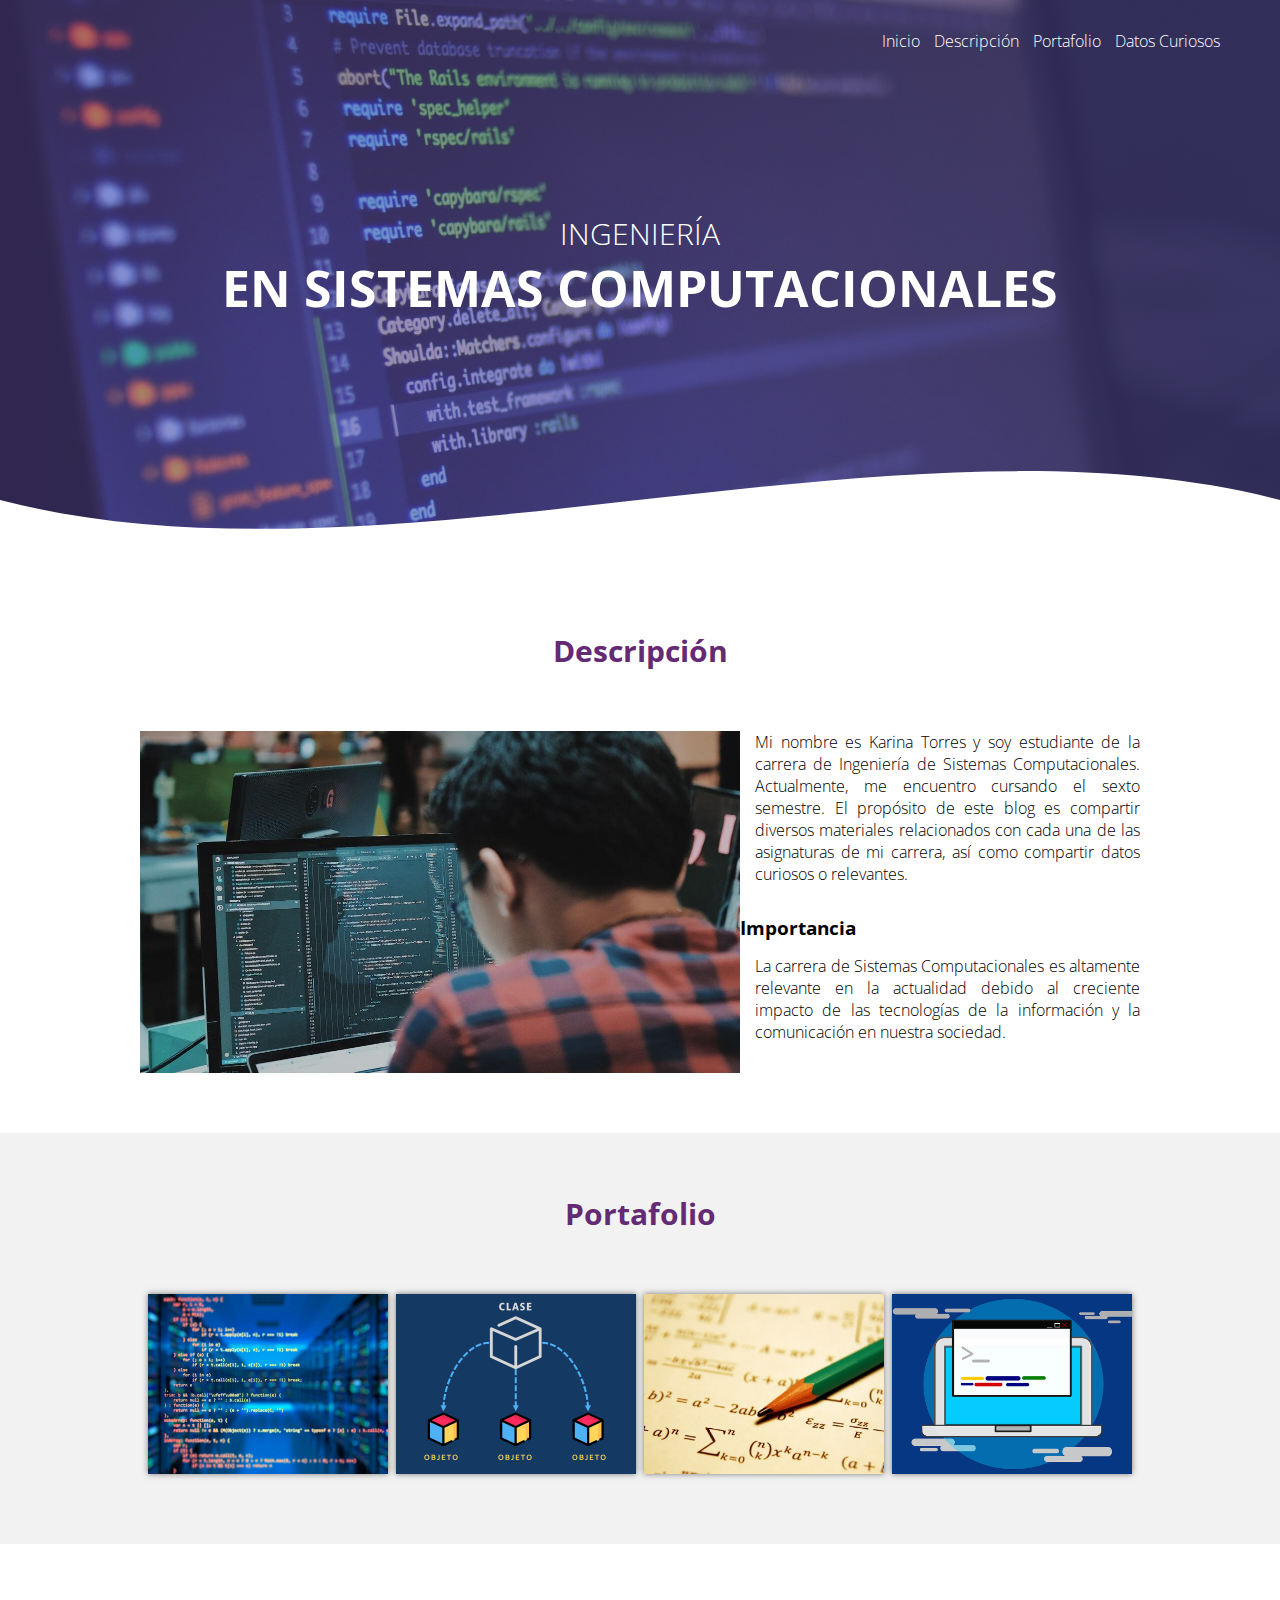
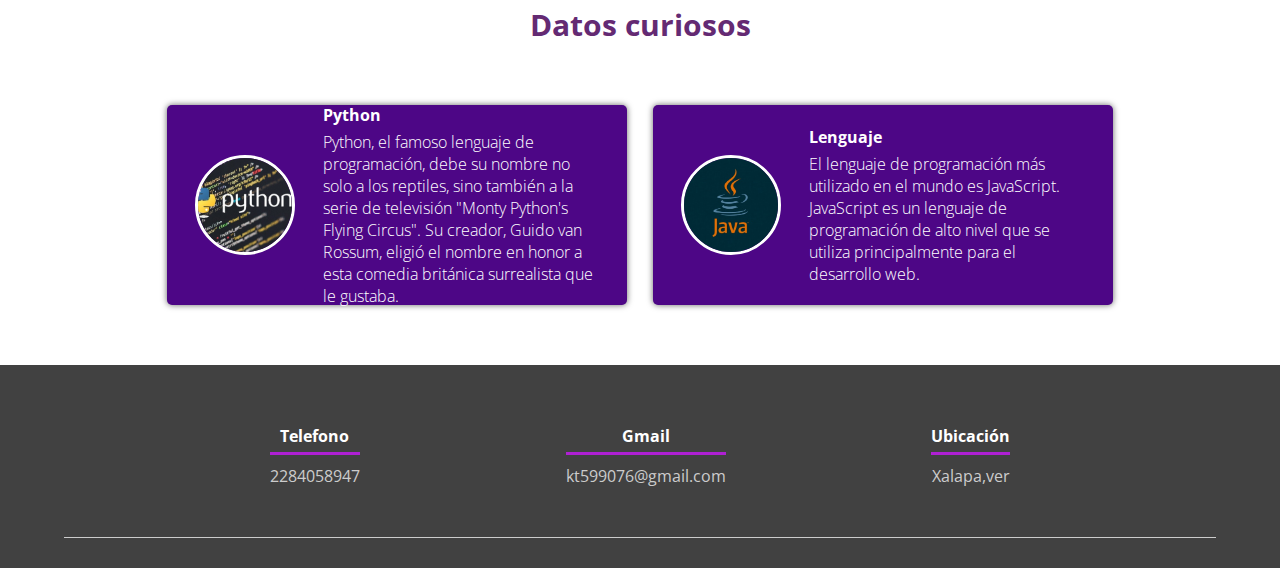
<file: index.html>
<!DOCTYPE html>
<html lang="es">

<head>
    <meta charset="UTF-8">
    <meta name="viewport" content="width=device-width, initial-scale=1.0">
    <meta http-equiv="X-UA-Compatible" content="ie=edge">
    <title>Portafolio</title>
    <link rel="shortcut icon" href="img/alexcgdesign.png" type="image/x-icon">
    <link rel="stylesheet" href="css/estilos.css">
    <link href="https://fonts.googleapis.com/css?family=Open+Sans:300,400,700,800&display=swap" rel="stylesheet"> 
</head>

<body>
    <header>
       <!-- se creara nuestra barrra de menú -->
        <nav>
            <a href="#">Inicio</a>
            <a href="#descripcion">Descripción</a>
            <a href="#portafolio">Portafolio</a>
            <a href="#datos">Datos Curiosos</a>
        </nav>
        <section class="textos-header">
            <h2>INGENIERÍA</h2>
            <h1>EN SISTEMAS COMPUTACIONALES</h1>
        </section>
        <!-- Se establece la forma de nuestra imagen del titulo  -->
        <div class="wave" style="height: 150px; overflow: hidden;"><svg viewBox="0 0 500 150" preserveAspectRatio="none"
                style="height: 100%; width: 100%;">
                <path d="M0.00,49.98 C150.00,150.00 349.20,-50.00 500.00,49.98 L500.00,150.00 L0.00,150.00 Z"
                    style="stroke: none; fill: #fff;"></path>
            </svg></div>
    </header>
    <main>
        <!-- La primera sección es la que tendra la descripción del blog asi como una pequeña imagen referente al tema  -->
        <section class="contenedor sobre-nosotros" id="descripcion">
            <h2 class="titulo">Descripción</h2>
            <div class="contenedor-sobre-nosotros">
                <img src="img/img11.jpeg" alt="" class="imagen-about-us">
                <div class="contenido-textos">
                    
                    <p>Mi nombre es Karina Torres y soy estudiante de la carrera de Ingeniería de Sistemas Computacionales. 
                        Actualmente, me encuentro cursando el sexto semestre. El propósito de este blog es compartir diversos 
                        materiales relacionados con cada una de las asignaturas de mi carrera, así como compartir datos curiosos o relevantes.</p>
                    <h3>Importancia</h3>
                    <p>
                        La carrera de Sistemas Computacionales es altamente relevante en la actualidad debido al creciente 
                        impacto de las tecnologías de la información y la comunicación en nuestra sociedad.</p>
                </div>
            </div>
        </section>
         <!-- La sección es sobre el portafolio   -->
        <section class="portafolio" id="portafolio">
            <div class="contenedor">
                <h2 class="titulo">Portafolio</h2>
                <div class="galeria-port"> <!-- utilizaremos la clase galeria-port para poder darle formato-->
                    <div class="imagen-port">
                        <img src="img/img1.jpg" alt="">
                        <div class="hover-galeria">
                            <img src="img/icono1.png" alt="">
                            <p id="redireccionar" >FUNDAMENTOS DE PROGRAMACIÓN</p><!-- Se utiliza el ide para poder redireccionar a la siguiente pagina html   -->
                        </div>
                    </div>
                    <div class="imagen-port">
                        <img src="img/img2.png" alt="">
                        <div class="hover-galeria">
                            <img src="img/icono1.png" alt="">
                            <p id="redireccionar1" >PROGRAMACIÓN ORIENTADA A OBJETOS</p>
                        </div>
                    </div>
                    <div class="imagen-port">
                        <img src="img/img3.jpg" alt="">
                        <div class="hover-galeria">
                            <img src="img/icono1.png" alt="">
                            <p id="redireccionar2" >	METODOS NUMERICOS</p>
                        </div>
                    </div>
                    <div class="imagen-port">
                        <img src="img/img4.png" alt="">
                        <div class="hover-galeria">
                            <img src="img/icono1.png" alt="">
                            <p id="redireccionar3" >TALLER DE SISTEMAS OPERATIVOS</p>
                        </div>
                    </div>
                </div>
            </div>
        </section>
        <!-- La sección los datos curiosos se mostraran en unos pequeños cuadros con una imagen referente al tema  -->
        <section class="clientes contenedor" id="datos"> <!-- utilizaremos un identificador para el menú de nuestro index -->
            <h2 class="titulo">Datos curiosos</h2>
            <div class="cards">
                <div class="card">
                    <img src="img/img12.jpg" alt="">
                    <div class="contenido-texto-card">
                        <h4>Python</h4>
                        <p>Python, el famoso lenguaje de programación, debe su nombre no solo a los reptiles, 
                            sino también a la serie de televisión "Monty Python's Flying Circus". Su creador, Guido van Rossum, 
                            eligió el nombre en honor a esta comedia británica surrealista que le gustaba.</p>

                    </div>
                </div>
                <div class="card">
                    <img src="img/img13.jpg" alt="">
                    <div class="contenido-texto-card">
                        <h4>Lenguaje</h4>
                        <p>El lenguaje de programación más utilizado en el mundo es JavaScript. JavaScript es un lenguaje de programación de alto nivel que se utiliza principalmente para el desarrollo web.</p>
                    </div>
                </div>
            </div>
        </section>
     
    </main>
    <footer>
        <!-- La sección del contacto tendra información sobre el autor de la página    -->
        <div class="contenedor-footer">
            <div class="content-foo">
                <h4>Telefono</h4>
                <p>2284058947</p>
            </div>
            <div class="content-foo">
                <h4>Gmail</h4>
                <p>kt599076@gmail.com</p>
            </div>
            <div class="content-foo">
                <h4>Ubicación</h4>
                <p>Xalapa,ver</p>
            </div>
        </div>
    </footer>
    <!-- En esta parte se crearan los script para poder redireccionar a otras páginas html de nuestto portafolio-->
    <script>
        document.getElementById('redireccionar').addEventListener('click', function() {
          window.location.href = 'programacion.html';
        });
      </script>
      <script>
        document.getElementById('redireccionar1').addEventListener('click', function() {
          window.location.href = 'poo.html';
        });
      </script>
      <script>
        document.getElementById('redireccionar2').addEventListener('click', function() {
          window.location.href = 'metodos.html';
        });
      </script>
      <script>
        document.getElementById('redireccionar3').addEventListener('click', function() {
          window.location.href = 'sistemas.html';
        });
      </script>
</body>

</html>
</file>
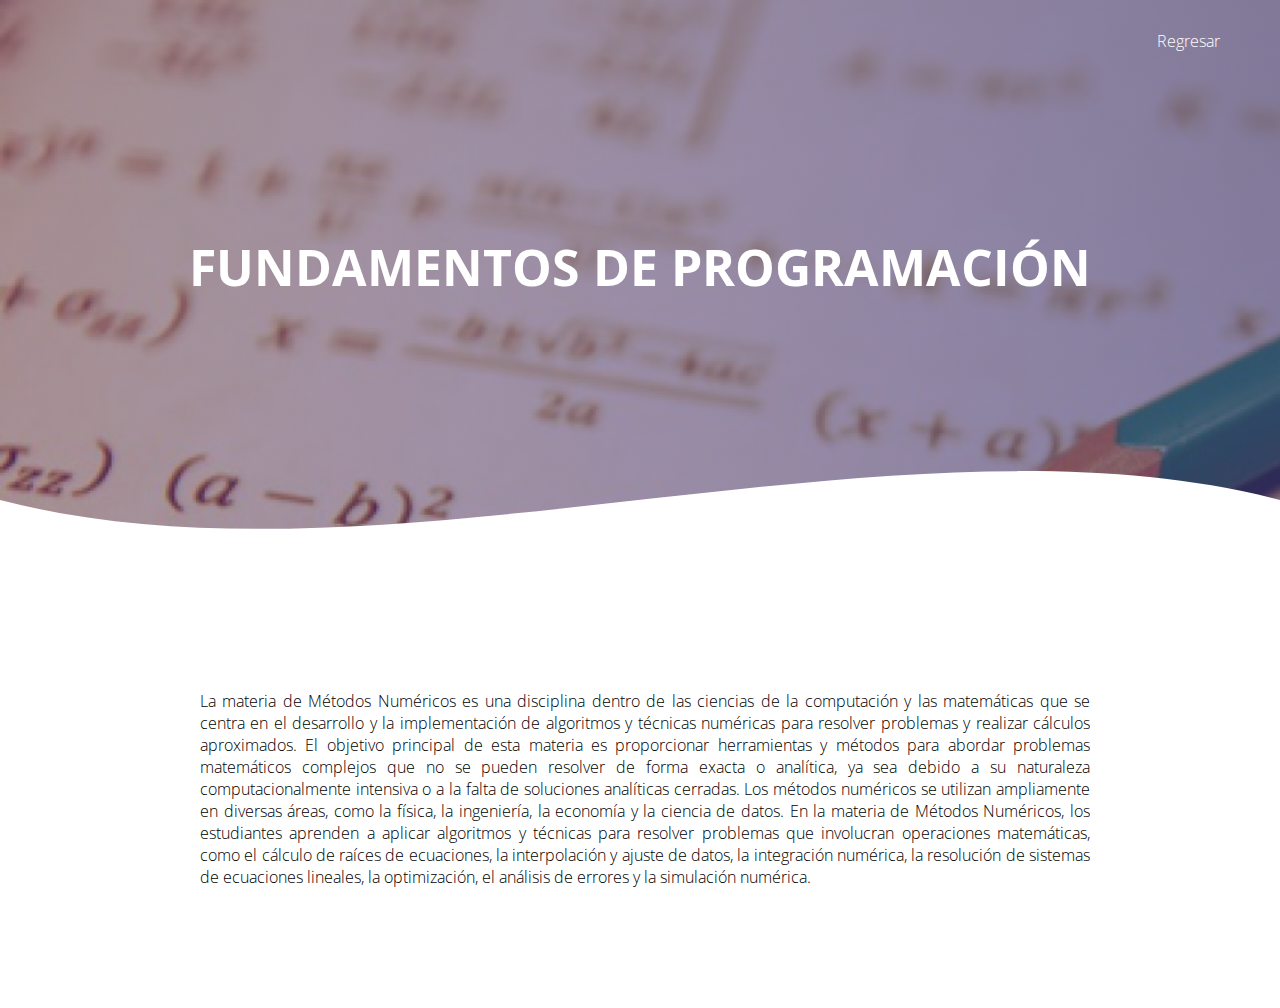
<file: metodos.html>
<!DOCTYPE html>
<html lang="es">

<head>
    <meta charset="UTF-8">
    <meta name="viewport" content="width=device-width, initial-scale=1.0">
    <meta http-equiv="X-UA-Compatible" content="ie=edge">
    <title>Portafolio</title>
    <link rel="shortcut icon" href="img/alexcgdesign.png" type="image/x-icon">
    <link rel="stylesheet" href="css/estilo3.css">
    <link href="https://fonts.googleapis.com/css?family=Open+Sans:300,400,700,800&display=swap" rel="stylesheet"> 
</head>
<body>

    <header>
         <!-- Se tendra un link para poder regresar a nuestro index -->
        <nav>
            <a href="index.html">Regresar</a>
        </nav>
        <section class="textos-header">
            <div class="wave" style="height: 150px; overflow: hidden;"><svg viewBox="0 0 500 150" preserveAspectRatio="none"
                style="height: 100%; width: 100%;">
                <path d="M0.00,49.98 C150.00,150.00 349.20,-50.00 500.00,49.98 L500.00,150.00 L0.00,150.00 Z"
                    style="stroke: none; fill: #fff;"></path>
            </svg></div>    
            <h1>FUNDAMENTOS DE PROGRAMACIÓN</h1>
        </section>
    
    </header>
    <main>
        <section class="contenedor sobre-nosotros">
             <!-- Se tendra el contenido de de la página -->
            <div class="contenedor-sobre-nosotros">
                <div class="contenedor">
                    <p>La materia de Métodos Numéricos es una disciplina dentro de las ciencias de la computación y las matemáticas que se centra en el desarrollo y la implementación de algoritmos y técnicas numéricas para resolver problemas y realizar cálculos aproximados.

                        El objetivo principal de esta materia es proporcionar herramientas y métodos para abordar problemas matemáticos complejos que no se pueden resolver de forma exacta o analítica, ya sea debido a su naturaleza computacionalmente intensiva o a la falta de soluciones analíticas cerradas. Los métodos numéricos se utilizan ampliamente en diversas áreas, como la física, la ingeniería, la economía y la ciencia de datos.
                        
                        En la materia de Métodos Numéricos, los estudiantes aprenden a aplicar algoritmos y técnicas para resolver problemas que involucran operaciones matemáticas, como el cálculo de raíces de ecuaciones, la interpolación y ajuste de datos, la integración numérica, la resolución de sistemas de ecuaciones lineales, la optimización, el análisis de errores y la simulación numérica.</p>
                    
                </div>
            </div>
    </section>
</html>
</file>
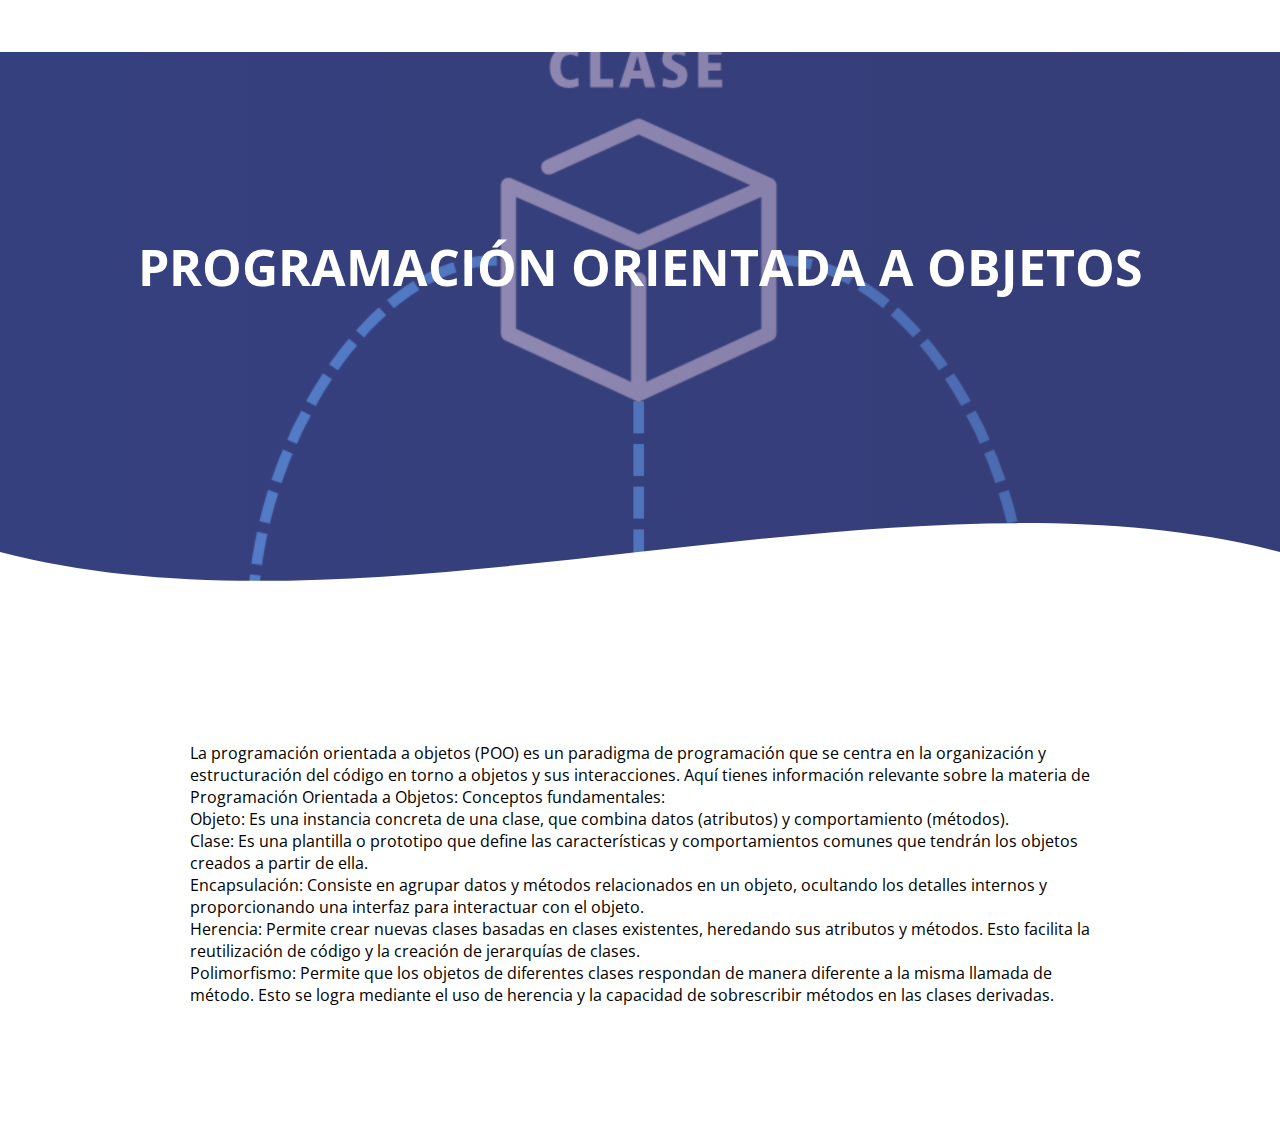
<file: poo.html>
<!DOCTYPE html>
<html lang="es">

<head>
    <meta charset="UTF-8">
    <meta name="viewport" content="width=device-width, initial-scale=1.0">
    <meta http-equiv="X-UA-Compatible" content="ie=edge">
    <title>Portafolio</title>
    <link rel="shortcut icon" href="img/alexcgdesign.png" type="image/x-icon">
    <link rel="stylesheet" href="css/estilo2.css">
    <link href="https://fonts.googleapis.com/css?family=Open+Sans:300,400,700,800&display=swap" rel="stylesheet"> 
</head>
<body>
    <nav>
        <a href="index.html">Regresar</a>
    </nav>
    <header>
        <section class="textos-header">
            <div class="wave" style="height: 150px; overflow: hidden;"><svg viewBox="0 0 500 150" preserveAspectRatio="none"
                style="height: 100%; width: 100%;">
                <path d="M0.00,49.98 C150.00,150.00 349.20,-50.00 500.00,49.98 L500.00,150.00 L0.00,150.00 Z"
                    style="stroke: none; fill: #fff;"></path>
            </svg></div>    
            <h1>PROGRAMACIÓN ORIENTADA A OBJETOS</h1>
        </section>
    
    </header>
    <main>
        <section class="contenedor sobre-nosotros">
            
            <div class="contenedor-sobre-nosotros">
                <div class="contenedor">
                    <p>La programación orientada a objetos (POO) es un paradigma de programación que se centra en la organización y estructuración del código en torno a objetos y sus interacciones. Aquí tienes información relevante sobre la materia de Programación Orientada a Objetos:
                        Conceptos fundamentales:</p>
                    <ul>
                        <li>Objeto: Es una instancia concreta de una clase, que combina datos (atributos) y comportamiento (métodos).</li>
                        <li>Clase: Es una plantilla o prototipo que define las características y comportamientos comunes que tendrán los objetos creados a partir de ella.</li>
                        <li>Encapsulación: Consiste en agrupar datos y métodos relacionados en un objeto, ocultando los detalles internos y proporcionando una interfaz para interactuar con el objeto.</li>
                        <li>Herencia: Permite crear nuevas clases basadas en clases existentes, heredando sus atributos y métodos. Esto facilita la reutilización de código y la creación de jerarquías de clases.</li>
                        <li>Polimorfismo: Permite que los objetos de diferentes clases respondan de manera diferente a la misma llamada de método. Esto se logra mediante el uso de herencia y la capacidad de sobrescribir métodos en las clases derivadas.</li>
                    <ul>
                    
                </div>
            </div>
    </section>
</html>
</file>
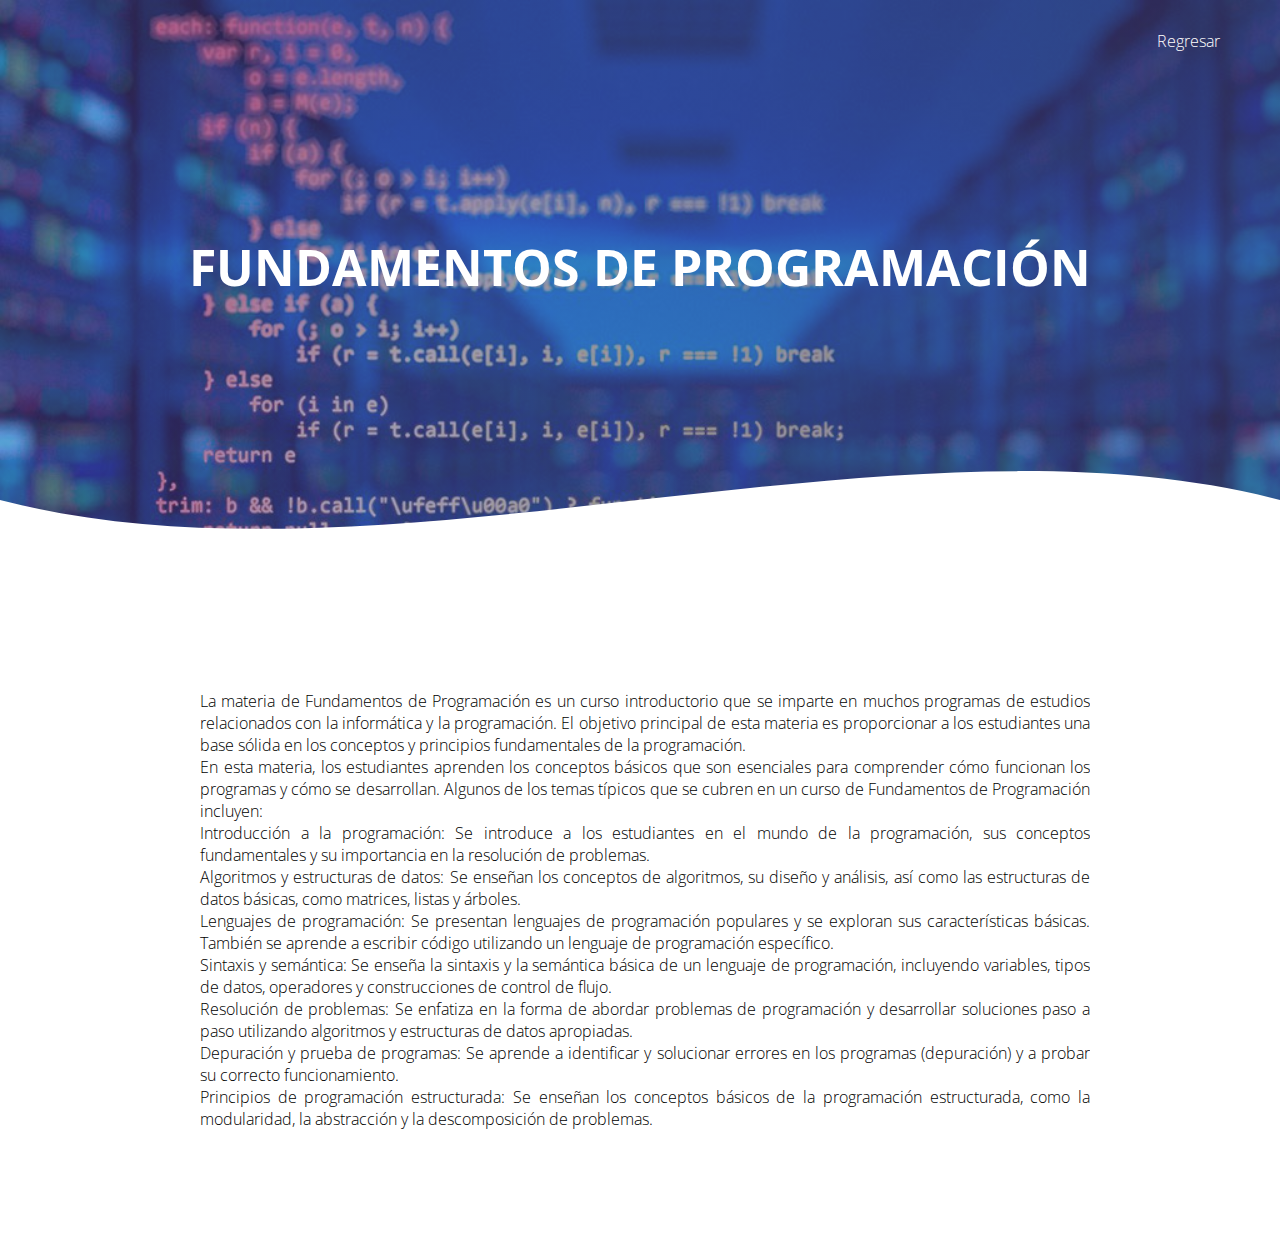
<file: programacion.html>
<!DOCTYPE html>
<html lang="es">

<head>
    <meta charset="UTF-8">
    <meta name="viewport" content="width=device-width, initial-scale=1.0">
    <meta http-equiv="X-UA-Compatible" content="ie=edge">
    <title>Portafolio</title>
    <link rel="shortcut icon" href="img/alexcgdesign.png" type="image/x-icon">
    <link rel="stylesheet" href="css/estilo1.css">
    <link href="https://fonts.googleapis.com/css?family=Open+Sans:300,400,700,800&display=swap" rel="stylesheet"> 
</head>
<body>
   
    <header>
        <nav>
            <a href="index.html">Regresar</a>
        </nav>
        <section class="textos-header">
            <div class="wave" style="height: 150px; overflow: hidden;"><svg viewBox="0 0 500 150" preserveAspectRatio="none"
                style="height: 100%; width: 100%;">
                <path d="M0.00,49.98 C150.00,150.00 349.20,-50.00 500.00,49.98 L500.00,150.00 L0.00,150.00 Z"
                    style="stroke: none; fill: #fff;"></path>
            </svg></div>    
            <h1>FUNDAMENTOS DE PROGRAMACIÓN</h1>
        </section>
    
    </header>
    <main>
        <section class="contenedor sobre-nosotros">
            
            <div class="contenedor-sobre-nosotros">
                <div class="contenedor">
                    <p>La materia de Fundamentos de Programación es un curso introductorio que se imparte en muchos programas de estudios 
                    relacionados con la informática y la programación. El objetivo principal de esta materia es proporcionar a los estudiantes 
                    una base sólida en los conceptos y principios fundamentales de la programación.</p>
                    <p>En esta materia, los estudiantes aprenden los conceptos básicos que son esenciales para comprender cómo funcionan los 
                    programas y cómo se desarrollan. Algunos de los temas típicos que se cubren en un curso de Fundamentos de Programación
                     incluyen:</p>
                    <p>Introducción a la programación: Se introduce a los estudiantes en el mundo de la programación, sus conceptos fundamentales
                         y su importancia en la resolución de problemas.</p>

                    <p>Algoritmos y estructuras de datos: Se enseñan los conceptos de algoritmos, su diseño y análisis, así como las estructuras de datos básicas, como matrices, listas y árboles.</p>
                        
                    <p>Lenguajes de programación: Se presentan lenguajes de programación populares y se exploran sus características básicas. También se aprende a escribir código utilizando un lenguaje de programación específico.</p>
                        
                    <p>Sintaxis y semántica: Se enseña la sintaxis y la semántica básica de un lenguaje de programación, incluyendo variables, tipos de datos, operadores y construcciones de control de flujo.</p>
                        
                    <p>Resolución de problemas: Se enfatiza en la forma de abordar problemas de programación y desarrollar soluciones paso a paso utilizando algoritmos y estructuras de datos apropiadas.</p>
                        
                    <p>Depuración y prueba de programas: Se aprende a identificar y solucionar errores en los programas (depuración) y a probar su correcto funcionamiento.</p>
                        
                    <p>Principios de programación estructurada: Se enseñan los conceptos básicos de la programación estructurada, como la modularidad, la abstracción y la descomposición de problemas.</p>
                    
                </div>
            </div>
    </section>
</html>
</file>
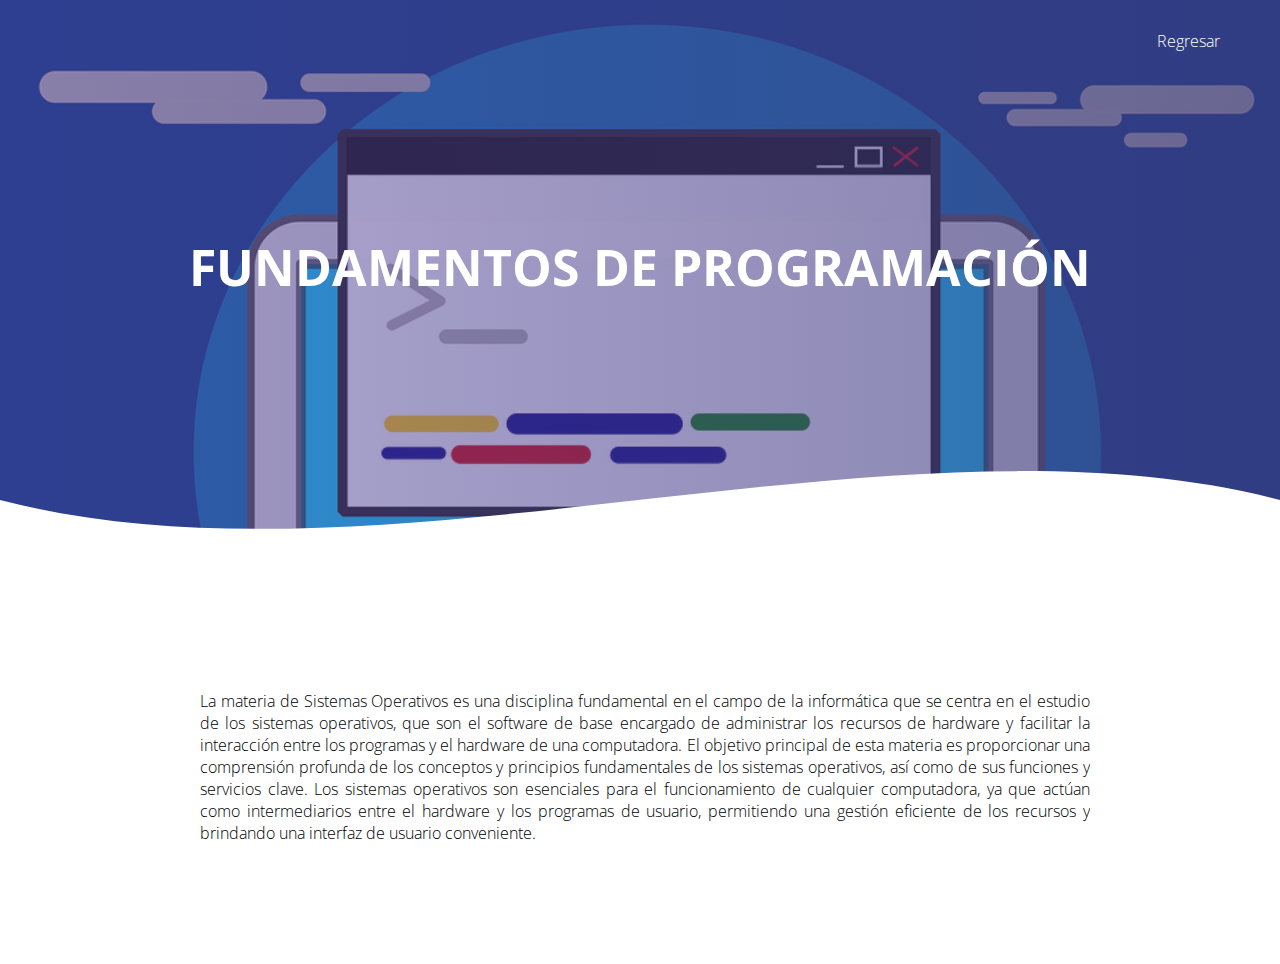
<file: sistemas.html>
<!DOCTYPE html>
<html lang="es">

<head>
    <meta charset="UTF-8">
    <meta name="viewport" content="width=device-width, initial-scale=1.0">
    <meta http-equiv="X-UA-Compatible" content="ie=edge">
    <title>Portafolio</title>
    <link rel="shortcut icon" href="img/alexcgdesign.png" type="image/x-icon">
    <link rel="stylesheet" href="css/estilo4.css">
    <link href="https://fonts.googleapis.com/css?family=Open+Sans:300,400,700,800&display=swap" rel="stylesheet"> 
</head>
<body>
    <header>
        <nav>
            <a href="index.html">Regresar</a>
        </nav>
        <section class="textos-header">
            <div class="wave" style="height: 150px; overflow: hidden;"><svg viewBox="0 0 500 150" preserveAspectRatio="none"
                style="height: 100%; width: 100%;">
                <path d="M0.00,49.98 C150.00,150.00 349.20,-50.00 500.00,49.98 L500.00,150.00 L0.00,150.00 Z"
                    style="stroke: none; fill: #fff;"></path>
            </svg></div>    
            <h1>FUNDAMENTOS DE PROGRAMACIÓN</h1>
        </section>
    
    </header>
    <main>
        <section class="contenedor sobre-nosotros">
            
            <div class="contenedor-sobre-nosotros">
                <div class="contenedor">
                    <p>La materia de Sistemas Operativos es una disciplina fundamental en el campo de la informática que se centra en el estudio de los sistemas operativos, que son el software de base encargado de administrar los recursos de hardware y facilitar la interacción entre los programas y el hardware de una computadora.

                        El objetivo principal de esta materia es proporcionar una comprensión profunda de los conceptos y principios fundamentales de los sistemas operativos, así como de sus funciones y servicios clave. Los sistemas operativos son esenciales para el funcionamiento de cualquier computadora, ya que actúan como intermediarios entre el hardware y los programas de usuario, permitiendo una gestión eficiente de los recursos y brindando una interfaz de usuario conveniente.</p>
                </div>
            </div>
    </section>
</html>
</file>
<file: css/estilos.css>
* {
    margin: 0;
    padding: 0;
    box-sizing: border-box;
}

body {
    font-family: 'open sans';
}

.contenedor {
    padding: 60px 0;
    width: 90%;
    max-width: 1000px;
    margin: auto;
    overflow: hidden;
}

.titulo {
    color: #642a73;
    font-size: 30px;
    text-align: center;
    margin-bottom: 60px;
}

/* Header */

header {
    width: 100%;
    height: 600px;
    background: #C33764;
    background: -webkit-linear-gradient(to right, hwb(262 34% 36% / 0.459), hsla(317, 42%, 42%, 0.664)), url(../img/img10.jpg);
    background: linear-gradient(to right, hsla(254, 38%, 46%, 0.459), hsla(245, 34%, 38%, 0.664)), url(../img/img10.jpg);
    background-size: cover;
    background-attachment: fixed;
    position: relative;
}

nav{
    text-align: right;
    padding: 30px 50px 0 0;
}

nav > a{
    color:#fff;
    font-weight: 300;
    text-decoration: none;
    margin-right: 10px;
}

nav > a:hover{
    text-decoration: underline;
}

header .textos-header{
    display: flex;
    height: 430px;
    width: 100%;
    align-items: center;
    justify-content: center;
    flex-direction: column;
    text-align: center;
}

.textos-header h1{
    font-size: 50px;
    color:#fff;
}

.textos-header h2{
    font-size: 30px;
    font-weight: 300;
    color:#fff;
}

.wave{
    position: absolute;
    bottom: 0;
    width: 100%;
}

/* About us */

main .sobre-nosotros{
    padding: 30px 0 60px 0;
}
.contenedor-sobre-nosotros{
    display: flex;
    justify-content: space-evenly;
}

.imagen-about-us{
    width: 60%;
}

.sobre-nosotros .contenido-textos{
    width: 48%;
}

.contenido-textos h3{
    margin-bottom: 15px;
}

.contenido-textos h3 span{
    background: #4d0686;
    color: #fff;
    border-radius: 50%;
    display: inline-block;
    text-align: center;
    width: 30px;
    height: 30px;
    padding: 2px;
    box-shadow: 0 0 6px 0 rgba(0, 0, 0, .5);
    margin-right: 5px;
}

.contenido-textos p{
    padding: 0px 0px 30px 15px;
    font-weight: 300;
    text-align: justify;
}

/* Galeria */


.portafolio{
    background: #f2f2f2;
}

.galeria-port{
    display: flex;
    justify-content: space-evenly;
    flex-wrap: wrap;
}

.imagen-port{
    width: 24%;
    margin-bottom: 10px;
    text-align: center;
    overflow: hidden;
    position: relative;
    cursor: pointer;
    box-shadow: 0 0 6px 0 rgba(0, 0, 0, .5);
}

.imagen-port > img{
    width: 100%;
    height: 100%;
    object-fit: cover;
    display: block;
    text-align: center;
}

.hover-galeria{
    position: absolute;
    width: 100%;
    height: 100%;
    top: 0;
    transform: scale(0);
    background: hsla(273,91%,27%, 0.7);
    transition: transform .5s;
    display: flex;
    justify-content: center;
    align-items: center;
    flex-direction: column;
}

.hover-galeria img{
    width: 50px;
}

.hover-galeria p{
    color: #fff;
}

.imagen-port:hover .hover-galeria{
    transform: scale(1);
}

/* Clients */

.cards{
    display: flex;
    justify-content: space-evenly;
}

.cards .card{
    background: #4d0686;
    display: flex;
    width: 46%;
    height: 200px;
    align-items: center;
    justify-content: space-evenly;
    border-radius: 5px;
    box-shadow: 0 0 6px 0 rgba(0, 0, 0, 0.6);
}

.cards .card img{
    width: 100px;
    height: 100px;
    object-fit: cover;
    border: 3px solid #fff;
    border-radius: 50%;
    display: block;
}

.cards .card > .contenido-texto-card{
    width: 60%;
    color: #fff;
}

.cards .card > .contenido-texto-card p{
    font-weight: 300;
    padding-top: 5px;
}

/*  Our team */

.about-services{
    background: #f2f2f2;
    padding-bottom: 30px;
}


.servicio-cont{
    display:flex;
    justify-content: space-between;
    align-items: center;
}

.servicio-ind{
    width: 28%;
    text-align: center;
}

.servicio-ind img{
    width: 90%;
}

.servicio-ind h3{
    margin: 10px 0;
}

.servicio-ind p{
    font-weight: 300;
    text-align: justify;
}

/* footer */

footer{
    background: #414141;
    padding: 60px 0 30px 0;
    margin: auto;
    overflow: hidden;
}

.contenedor-footer{
    display: flex;
    width: 90%;
    justify-content: space-evenly;
    margin: auto;
    padding-bottom: 50px;
    border-bottom: 1px solid #ccc;
}

.content-foo{
    text-align: center;
}

.content-foo h4{
    color: #fff;
    border-bottom: 3px solid #af20d3;
    padding-bottom: 5px;
    margin-bottom: 10px;
}

.content-foo p{
    color: #ccc;
}

.titulo-final{
    text-align: center;
    font-size: 24px;
    margin: 20px 0 0 0;
    color: #9e9797;
}

@media screen and (max-width:900px){
    header{
        background-position: center;
    }

    .contenedor-sobre-nosotros{
        flex-direction: column;
        justify-content: center;
        align-items: center;
    }

    .sobre-nosotros .contenido-textos{
        width: 90%;
    }

    .imagen-about-us{
        width: 90%;
    }

    /* Galeria */

    .imagen-port{
        width: 44%;
    }

    /* Clientes */

    .cards{
        flex-direction: column;
        justify-content: center;
        align-items: center;
    }

    .cards .card{
        width: 90%;
    }

    .cards .card:first-child{
        margin-bottom: 30px;
    }

    /* servicios */

    .servicio-cont{
        justify-content: center;
        flex-direction: column;
    }

    .servicio-ind{
        width: 100%;
        text-align: center;
    }

    .servicio-ind:nth-child(1), .servicio-ind:nth-child(2){
        margin-bottom: 60px;
    }

    .servicio-ind img{
        width: 90%;
    }
}

@media screen and (max-width:500px){
    nav{
        text-align: center;
        padding: 30px 0 0 0;
    }

    nav > a{
        margin-right: 5px;
    }

    .textos-header h1{
        font-size: 35px;
    }

    .textos-header h2{
        font-size: 20px;
    }

    /* ABOUT US */

    .imagen-about-us{
        margin-bottom: 60px;
        width: 99%;
    }

    .sobre-nosotros .contenido-textos{
        width: 95%;
    }

    /* Galeria */

    .imagen-port{
        width: 95%;
    }

    /* Clients */

    .cards .card{
        height: 450px;
        display: flex;
        flex-direction: column;
        align-items: center;
    }

    .cards .card img{
        width: 90px;
        height: 90px;
    }

    /* Footer */

    .contenedor-footer{
        flex-direction: column;
        border: none;
    }

    .content-foo{
        margin-bottom: 20px;
        text-align: center;
    }

    .content-foo h4{
        border: none;
    }

    .content-foo p{
        color: #ccc;
        border-bottom: 1px solid #f2f2f2;
        padding-bottom: 20px;
    }

    .titulo-final{
        font-size: 20px;
    }
}
</file>
<file: css/estilo3.css>
* {
    margin: 0;
    padding: 0;
    box-sizing: border-box;
}

body {
    font-family: 'open sans';
}

.contenedor {
    padding: 60px 0;
    width: 90%;
    max-width: 1000px;
    margin: auto;
    overflow: hidden;
}

.contenedor p{
    padding: 0px 0px 0px 10px;
    font-weight: 100;
    text-align: justify;
}

.titulo {
    color: #642a73;
    font-size: 30px;
    text-align: center;
    margin-bottom: 60px;
}

/* Header */

header {
    width: 100%;
    height: 600px;
    background: #C33764;
    background: -webkit-linear-gradient(to right, hwb(262 34% 36% / 0.459), hsla(317, 42%, 42%, 0.664)), url(../img/img3.jpg);
    background: linear-gradient(to right, hsla(254, 38%, 46%, 0.459), hsla(245, 34%, 38%, 0.664)), url(../img/img3.jpg);
    background-size: cover;
    background-attachment: fixed;
    position: relative;
}

nav{
    text-align: right;
    padding: 30px 50px 0 0;
}

nav > a{
    color:#fff;
    font-weight: 300;
    text-decoration: none;
    margin-right: 10px;
}

nav > a:hover{
    text-decoration: underline;
}

header .textos-header{
    display: flex;
    height: 430px;
    width: 100%;
    align-items: center;
    justify-content: center;
    flex-direction: column;
    text-align: center;
}

.textos-header h1{
    font-size: 50px;
    color:#fff;
}

.textos-header h2{
    font-size: 30px;
    font-weight: 300;
    color:#fff;
}

.wave{
    position: absolute;
    bottom: 0;
    width: 100%;
}

/* About us */

main .sobre-nosotros{
    padding: 30px 0 60px 0;
}
.contenedor-sobre-nosotros{
    display: flex;
    justify-content: space-evenly;
}

.imagen-about-us{
    width: 48%;
}

.sobre-nosotros .contenido-textos{
    width: 48%;
}

.contenido-textos h3{
    margin-bottom: 15px;
}

.contenido-textos h3 span{
    background: #4d0686;
    color: #fff;
    border-radius: 50%;
    display: inline-block;
    text-align: center;
    width: 0px;
    height: 0px;
    padding: 2px;
    box-shadow: 0 0 6px 0 rgba(0, 0, 0, .5);
    margin-right: 5px;
}

.contenido-textos p{
    padding: 0px 0px 0px 10px;
    font-weight: 100;
    text-align: justify;
}

/* Galeria */


.portafolio{
    background: #f2f2f2;
}

.galeria-port{
    display: flex;
    justify-content: space-evenly;
    flex-wrap: wrap;
}

.imagen-port{
    width: 24%;
    margin-bottom: 10px;
    text-align: center;
    overflow: hidden;
    position: relative;
    cursor: pointer;
    box-shadow: 0 0 6px 0 rgba(0, 0, 0, .5);
}

.imagen-port > img{
    width: 100%;
    height: 100%;
    object-fit: cover;
    display: block;
    text-align: center;
}

.hover-galeria{
    position: absolute;
    width: 100%;
    height: 100%;
    top: 0;
    transform: scale(0);
    background: hsla(273,91%,27%, 0.7);
    transition: transform .5s;
    display: flex;
    justify-content: center;
    align-items: center;
    flex-direction: column;
}

.hover-galeria img{
    width: 50px;
}

.hover-galeria p{
    color: #fff;
}

.imagen-port:hover .hover-galeria{
    transform: scale(1);
}

/* Clients */

.cards{
    display: flex;
    justify-content: space-evenly;
}

.cards .card{
    background: #4d0686;
    display: flex;
    width: 46%;
    height: 200px;
    align-items: center;
    justify-content: space-evenly;
    border-radius: 5px;
    box-shadow: 0 0 6px 0 rgba(0, 0, 0, 0.6);
}

.cards .card img{
    width: 100px;
    height: 100px;
    object-fit: cover;
    border: 3px solid #fff;
    border-radius: 50%;
    display: block;
}

.cards .card > .contenido-texto-card{
    width: 60%;
    color: #fff;
}

.cards .card > .contenido-texto-card p{
    font-weight: 300;
    padding-top: 5px;
}

/*  Our team */

.about-services{
    background: #f2f2f2;
    padding-bottom: 30px;
}


.servicio-cont{
    display:flex;
    justify-content: space-between;
    align-items: center;
}

.servicio-ind{
    width: 28%;
    text-align: center;
}

.servicio-ind img{
    width: 90%;
}

.servicio-ind h3{
    margin: 10px 0;
}

.servicio-ind p{
    font-weight: 300;
    text-align: justify;
}

/* footer */

footer{
    background: #414141;
    padding: 60px 0 30px 0;
    margin: auto;
    overflow: hidden;
}

.contenedor-footer{
    display: flex;
    width: 90%;
    justify-content: space-evenly;
    margin: auto;
    padding-bottom: 50px;
    border-bottom: 1px solid #ccc;
}

.content-foo{
    text-align: center;
}

.content-foo h4{
    color: #fff;
    border-bottom: 3px solid #af20d3;
    padding-bottom: 5px;
    margin-bottom: 10px;
}

.content-foo p{
    color: #ccc;
}

.titulo-final{
    text-align: center;
    font-size: 24px;
    margin: 20px 0 0 0;
    color: #9e9797;
}

@media screen and (max-width:900px){
    header{
        background-position: center;
    }

    .contenedor-sobre-nosotros{
        flex-direction: column;
        justify-content: center;
        align-items: center;
    }

    .sobre-nosotros .contenido-textos{
        width: 90%;
    }

    .imagen-about-us{
        width: 90%;
    }

    /* Galeria */

    .imagen-port{
        width: 44%;
    }

    /* Clientes */

    .cards{
        flex-direction: column;
        justify-content: center;
        align-items: center;
    }

    .cards .card{
        width: 90%;
    }

    .cards .card:first-child{
        margin-bottom: 30px;
    }

    /* servicios */

    .servicio-cont{
        justify-content: center;
        flex-direction: column;
    }

    .servicio-ind{
        width: 100%;
        text-align: center;
    }

    .servicio-ind:nth-child(1), .servicio-ind:nth-child(2){
        margin-bottom: 60px;
    }

    .servicio-ind img{
        width: 90%;
    }
}

@media screen and (max-width:500px){
    nav{
        text-align: center;
        padding: 30px 0 0 0;
    }

    nav > a{
        margin-right: 5px;
    }

    .textos-header h1{
        font-size: 35px;
    }

    .textos-header h2{
        font-size: 20px;
    }

    /* ABOUT US */

    .imagen-about-us{
        margin-bottom: 60px;
        width: 99%;
    }

    .sobre-nosotros .contenido-textos{
        width: 95%;
    }

    /* Galeria */

    .imagen-port{
        width: 95%;
    }

    /* Clients */

    .cards .card{
        height: 450px;
        display: flex;
        flex-direction: column;
        align-items: center;
    }

    .cards .card img{
        width: 90px;
        height: 90px;
    }

    /* Footer */

    .contenedor-footer{
        flex-direction: column;
        border: none;
    }

    .content-foo{
        margin-bottom: 20px;
        text-align: center;
    }

    .content-foo h4{
        border: none;
    }

    .content-foo p{
        color: #ccc;
        border-bottom: 1px solid #f2f2f2;
        padding-bottom: 20px;
    }

    .titulo-final{
        font-size: 20px;
    }
}
</file>
<file: css/estilo2.css>
* {
    margin: 0;
    padding: 0;
    box-sizing: border-box;
}

body {
    font-family: 'open sans';
}

.contenedor {
    padding: 60px 0;
    width: 90%;
    max-width: 1000px;
    margin: auto;
    overflow: hidden;
}

.titulo {
    color: #642a73;
    font-size: 30px;
    text-align: center;
    margin-bottom: 60px;
}

/* Header */

header {
    width: 100%;
    height: 600px;
    background: #C33764;
    background: -webkit-linear-gradient(to right, hwb(262 34% 36% / 0.459), hsla(317, 42%, 42%, 0.664)), url(../img/img2.png);
    background: linear-gradient(to right, hsla(254, 38%, 46%, 0.459), hsla(245, 34%, 38%, 0.664)), url(../img/img2.png);
    background-size: cover;
    background-attachment: fixed;
    position: relative;
}

nav{
    text-align: right;
    padding: 30px 50px 0 0;
}

nav > a{
    color:#fff;
    font-weight: 300;
    text-decoration: none;
    margin-right: 10px;
}

nav > a:hover{
    text-decoration: underline;
}

header .textos-header{
    display: flex;
    height: 430px;
    width: 100%;
    align-items: center;
    justify-content: center;
    flex-direction: column;
    text-align: center;
}

.textos-header h1{
    font-size: 50px;
    color:#fff;
}

.textos-header h2{
    font-size: 30px;
    font-weight: 300;
    color:#fff;
}

.wave{
    position: absolute;
    bottom: 0;
    width: 100%;
}

/* About us */

main .sobre-nosotros{
    padding: 30px 0 60px 0;
}
.contenedor-sobre-nosotros{
    display: flex;
    justify-content: space-evenly;
}

.imagen-about-us{
    width: 48%;
}

.sobre-nosotros .contenido-textos{
    width: 48%;
}

.contenido-textos h3{
    margin-bottom: 15px;
}

.contenido-textos h3 span{
    background: #4d0686;
    color: #fff;
    border-radius: 50%;
    display: inline-block;
    text-align: center;
    width: 30px;
    height: 30px;
    padding: 2px;
    box-shadow: 0 0 6px 0 rgba(0, 0, 0, .5);
    margin-right: 5px;
}

.contenido-textos p{
    padding: 0px 0px 30px 15px;
    font-weight: 300;
    text-align: justify;
}

/* Galeria */


.portafolio{
    background: #f2f2f2;
}

.galeria-port{
    display: flex;
    justify-content: space-evenly;
    flex-wrap: wrap;
}

.imagen-port{
    width: 24%;
    margin-bottom: 10px;
    text-align: center;
    overflow: hidden;
    position: relative;
    cursor: pointer;
    box-shadow: 0 0 6px 0 rgba(0, 0, 0, .5);
}

.imagen-port > img{
    width: 100%;
    height: 100%;
    object-fit: cover;
    display: block;
    text-align: center;
}

.hover-galeria{
    position: absolute;
    width: 100%;
    height: 100%;
    top: 0;
    transform: scale(0);
    background: hsla(273,91%,27%, 0.7);
    transition: transform .5s;
    display: flex;
    justify-content: center;
    align-items: center;
    flex-direction: column;
}

.hover-galeria img{
    width: 50px;
}

.hover-galeria p{
    color: #fff;
}

.imagen-port:hover .hover-galeria{
    transform: scale(1);
}

/* Clients */

.cards{
    display: flex;
    justify-content: space-evenly;
}

.cards .card{
    background: #4d0686;
    display: flex;
    width: 46%;
    height: 200px;
    align-items: center;
    justify-content: space-evenly;
    border-radius: 5px;
    box-shadow: 0 0 6px 0 rgba(0, 0, 0, 0.6);
}

.cards .card img{
    width: 100px;
    height: 100px;
    object-fit: cover;
    border: 3px solid #fff;
    border-radius: 50%;
    display: block;
}

.cards .card > .contenido-texto-card{
    width: 60%;
    color: #fff;
}

.cards .card > .contenido-texto-card p{
    font-weight: 300;
    padding-top: 5px;
}

/*  Our team */

.about-services{
    background: #f2f2f2;
    padding-bottom: 30px;
}


.servicio-cont{
    display:flex;
    justify-content: space-between;
    align-items: center;
}

.servicio-ind{
    width: 28%;
    text-align: center;
}

.servicio-ind img{
    width: 90%;
}

.servicio-ind h3{
    margin: 10px 0;
}

.servicio-ind p{
    font-weight: 300;
    text-align: justify;
}

/* footer */

footer{
    background: #414141;
    padding: 60px 0 30px 0;
    margin: auto;
    overflow: hidden;
}

.contenedor-footer{
    display: flex;
    width: 90%;
    justify-content: space-evenly;
    margin: auto;
    padding-bottom: 50px;
    border-bottom: 1px solid #ccc;
}

.content-foo{
    text-align: center;
}

.content-foo h4{
    color: #fff;
    border-bottom: 3px solid #af20d3;
    padding-bottom: 5px;
    margin-bottom: 10px;
}

.content-foo p{
    color: #ccc;
}

.titulo-final{
    text-align: center;
    font-size: 24px;
    margin: 20px 0 0 0;
    color: #9e9797;
}

@media screen and (max-width:900px){
    header{
        background-position: center;
    }

    .contenedor-sobre-nosotros{
        flex-direction: column;
        justify-content: center;
        align-items: center;
    }

    .sobre-nosotros .contenido-textos{
        width: 90%;
    }

    .imagen-about-us{
        width: 90%;
    }

    /* Galeria */

    .imagen-port{
        width: 44%;
    }

    /* Clientes */

    .cards{
        flex-direction: column;
        justify-content: center;
        align-items: center;
    }

    .cards .card{
        width: 90%;
    }

    .cards .card:first-child{
        margin-bottom: 30px;
    }

    /* servicios */

    .servicio-cont{
        justify-content: center;
        flex-direction: column;
    }

    .servicio-ind{
        width: 100%;
        text-align: center;
    }

    .servicio-ind:nth-child(1), .servicio-ind:nth-child(2){
        margin-bottom: 60px;
    }

    .servicio-ind img{
        width: 90%;
    }
}

@media screen and (max-width:500px){
    nav{
        text-align: center;
        padding: 30px 0 0 0;
    }

    nav > a{
        margin-right: 5px;
    }

    .textos-header h1{
        font-size: 35px;
    }

    .textos-header h2{
        font-size: 20px;
    }

    /* ABOUT US */

    .imagen-about-us{
        margin-bottom: 60px;
        width: 99%;
    }

    .sobre-nosotros .contenido-textos{
        width: 95%;
    }

    /* Galeria */

    .imagen-port{
        width: 95%;
    }

    /* Clients */

    .cards .card{
        height: 450px;
        display: flex;
        flex-direction: column;
        align-items: center;
    }

    .cards .card img{
        width: 90px;
        height: 90px;
    }

    /* Footer */

    .contenedor-footer{
        flex-direction: column;
        border: none;
    }

    .content-foo{
        margin-bottom: 20px;
        text-align: center;
    }

    .content-foo h4{
        border: none;
    }

    .content-foo p{
        color: #ccc;
        border-bottom: 1px solid #f2f2f2;
        padding-bottom: 20px;
    }

    .titulo-final{
        font-size: 20px;
    }
}
</file>
<file: css/estilo1.css>
* {
    margin: 0; /*Los margenes son de 0*/
    padding: 0; /*Los rellenos establecidos son de 0*/
    box-sizing: border-box; /*el modelo de caja debe ser "border-box"*/
}

body {
    font-family: 'open sans'; /*Se establece la fuente del texto del cuerpo del documento como "open sans" */
}

.contenedor {
    padding: 60px 0;
    width: 90%; /* El ancho del contenedor es del 90% */
    max-width: 1000px; /*tiene un ancho máximo de 1000px */
    margin: auto; /*El margen se establece automáticamente para centrar el contenedor horizontalmente*/
    overflow: hidden;/*el desbordamiento se oculta*/
}

.contenedor p{
    padding: 0px 0px 0px 10px; /*Los párrafos dentro del contenedor tienen un relleno izquierdo de 10px*/
    font-weight: 100; /*Una propiedad de peso de fuente de 100*/
    text-align: justify; /*se justifican en el texto*/
}

.titulo {
    color: #642a73; /*El título tiene un color de texto de #642a73*/
    font-size: 30px; /*un tamaño de fuente de 30px*/
    text-align: center; /*se centra en el texto*/
    margin-bottom: 60px; /*tiene un margen inferior de 60px*/
}

/* Header */

header {
    width: 100%;
    height: 600px;
    background: #C33764;
    background: -webkit-linear-gradient(to right, hwb(262 34% 36% / 0.459), hsla(317, 42%, 42%, 0.664)), url(../img/img1.jpg);
    background: linear-gradient(to right, hsla(254, 38%, 46%, 0.459), hsla(245, 34%, 38%, 0.664)), url(../img/img1.jpg);
    background-size: cover;
    background-attachment: fixed;
    position: relative;
}

nav{
    text-align: right;
    padding: 30px 50px 0 0;
}

nav > a{
    color:#fff;
    font-weight: 300;
    text-decoration: none;
    margin-right: 10px;
}

nav > a:hover{
    text-decoration: underline;
}

header .textos-header{
    display: flex;
    height: 430px;
    width: 100%;
    align-items: center;
    justify-content: center;
    flex-direction: column;
    text-align: center;
}

.textos-header h1{
    font-size: 50px;
    color:#fff;
}

.textos-header h2{
    font-size: 30px;
    font-weight: 300;
    color:#fff;
}

.wave{
    position: absolute;
    bottom: 0;
    width: 100%;
}

/* About us */

main .sobre-nosotros{
    padding: 30px 0 60px 0;
}
.contenedor-sobre-nosotros{
    display: flex;
    justify-content: space-evenly;
}

.imagen-about-us{
    width: 48%;
}

.sobre-nosotros .contenido-textos{
    width: 48%;
}

.contenido-textos h3{
    margin-bottom: 15px;
}

.contenido-textos h3 span{
    background: #4d0686;
    color: #fff;
    border-radius: 50%;
    display: inline-block;
    text-align: center;
    width: 0px;
    height: 0px;
    padding: 2px;
    box-shadow: 0 0 6px 0 rgba(0, 0, 0, .5);
    margin-right: 5px;
}

.contenido-textos p{
    padding: 0px 0px 0px 10px;
    font-weight: 100;
    text-align: justify;
}

/* Galeria */


.portafolio{
    background: #f2f2f2;
}

.galeria-port{
    display: flex;
    justify-content: space-evenly;
    flex-wrap: wrap;
}

.imagen-port{
    width: 24%;
    margin-bottom: 10px;
    text-align: center;
    overflow: hidden;
    position: relative;
    cursor: pointer;
    box-shadow: 0 0 6px 0 rgba(0, 0, 0, .5);
}

.imagen-port > img{
    width: 100%;
    height: 100%;
    object-fit: cover;
    display: block;
    text-align: center;
}

.hover-galeria{
    position: absolute;
    width: 100%;
    height: 100%;
    top: 0;
    transform: scale(0);
    background: hsla(273,91%,27%, 0.7);
    transition: transform .5s;
    display: flex;
    justify-content: center;
    align-items: center;
    flex-direction: column;
}

.hover-galeria img{
    width: 50px;
}

.hover-galeria p{
    color: #fff;
}

.imagen-port:hover .hover-galeria{
    transform: scale(1);
}

/* Clients */

.cards{
    display: flex;
    justify-content: space-evenly;
}

.cards .card{
    background: #4d0686;
    display: flex;
    width: 46%;
    height: 200px;
    align-items: center;
    justify-content: space-evenly;
    border-radius: 5px;
    box-shadow: 0 0 6px 0 rgba(0, 0, 0, 0.6);
}

.cards .card img{
    width: 100px;
    height: 100px;
    object-fit: cover;
    border: 3px solid #fff;
    border-radius: 50%;
    display: block;
}

.cards .card > .contenido-texto-card{
    width: 60%;
    color: #fff;
}

.cards .card > .contenido-texto-card p{
    font-weight: 300;
    padding-top: 5px;
}

/*  Our team */

.about-services{
    background: #f2f2f2;
    padding-bottom: 30px;
}


.servicio-cont{
    display:flex;
    justify-content: space-between;
    align-items: center;
}

.servicio-ind{
    width: 28%;
    text-align: center;
}

.servicio-ind img{
    width: 90%;
}

.servicio-ind h3{
    margin: 10px 0;
}

.servicio-ind p{
    font-weight: 300;
    text-align: justify;
}

/* footer */

footer{
    background: #414141;
    padding: 60px 0 30px 0;
    margin: auto;
    overflow: hidden;
}

.contenedor-footer{
    display: flex;
    width: 90%;
    justify-content: space-evenly;
    margin: auto;
    padding-bottom: 50px;
    border-bottom: 1px solid #ccc;
}

.content-foo{
    text-align: center;
}

.content-foo h4{
    color: #fff;
    border-bottom: 3px solid #af20d3;
    padding-bottom: 5px;
    margin-bottom: 10px;
}

.content-foo p{
    color: #ccc;
}

.titulo-final{
    text-align: center;
    font-size: 24px;
    margin: 20px 0 0 0;
    color: #9e9797;
}

@media screen and (max-width:900px){
    header{
        background-position: center;
    }

    .contenedor-sobre-nosotros{
        flex-direction: column;
        justify-content: center;
        align-items: center;
    }

    .sobre-nosotros .contenido-textos{
        width: 90%;
    }

    .imagen-about-us{
        width: 90%;
    }

    /* Galeria */

    .imagen-port{
        width: 44%;
    }

    /* Clientes */

    .cards{
        flex-direction: column;
        justify-content: center;
        align-items: center;
    }

    .cards .card{
        width: 90%;
    }

    .cards .card:first-child{
        margin-bottom: 30px;
    }

    /* servicios */

    .servicio-cont{
        justify-content: center;
        flex-direction: column;
    }

    .servicio-ind{
        width: 100%;
        text-align: center;
    }

    .servicio-ind:nth-child(1), .servicio-ind:nth-child(2){
        margin-bottom: 60px;
    }

    .servicio-ind img{
        width: 90%;
    }
}

@media screen and (max-width:500px){
    nav{
        text-align: center;
        padding: 30px 0 0 0;
    }

    nav > a{
        margin-right: 5px;
    }

    .textos-header h1{
        font-size: 35px;
    }

    .textos-header h2{
        font-size: 20px;
    }

    /* ABOUT US */

    .imagen-about-us{
        margin-bottom: 60px;
        width: 99%;
    }

    .sobre-nosotros .contenido-textos{
        width: 95%;
    }

    /* Galeria */

    .imagen-port{
        width: 95%;
    }

    /* Clients */

    .cards .card{
        height: 450px;
        display: flex;
        flex-direction: column;
        align-items: center;
    }

    .cards .card img{
        width: 90px;
        height: 90px;
    }

    /* Footer */

    .contenedor-footer{
        flex-direction: column;
        border: none;
    }

    .content-foo{
        margin-bottom: 20px;
        text-align: center;
    }

    .content-foo h4{
        border: none;
    }

    .content-foo p{
        color: #ccc;
        border-bottom: 1px solid #f2f2f2;
        padding-bottom: 20px;
    }

    .titulo-final{
        font-size: 20px;
    }
}
</file>
<file: css/estilo4.css>
* {
    margin: 0;
    padding: 0;
    box-sizing: border-box;
}

body {
    font-family: 'open sans';
}

.contenedor {
    padding: 60px 0;
    width: 90%;
    max-width: 1000px;
    margin: auto;
    overflow: hidden;
}

.contenedor p{
    padding: 0px 0px 0px 10px;
    font-weight: 100;
    text-align: justify;
}

.titulo {
    color: #642a73;
    font-size: 30px;
    text-align: center;
    margin-bottom: 60px;
}

/* Header */

header {
    width: 100%;
    height: 600px;
    background: #C33764;
    background: -webkit-linear-gradient(to right, hwb(262 34% 36% / 0.459), hsla(317, 42%, 42%, 0.664)), url(../img/img4.png);
    background: linear-gradient(to right, hsla(254, 38%, 46%, 0.459), hsla(245, 34%, 38%, 0.664)), url(../img/img4.png);
    background-size: cover;
    background-attachment: fixed;
    position: relative;
}

nav{
    text-align: right;
    padding: 30px 50px 0 0;
}

nav > a{
    color:#fff;
    font-weight: 300;
    text-decoration: none;
    margin-right: 10px;
}

nav > a:hover{
    text-decoration: underline;
}

header .textos-header{
    display: flex;
    height: 430px;
    width: 100%;
    align-items: center;
    justify-content: center;
    flex-direction: column;
    text-align: center;
}

.textos-header h1{
    font-size: 50px;
    color:#fff;
}

.textos-header h2{
    font-size: 30px;
    font-weight: 300;
    color:#fff;
}

.wave{
    position: absolute;
    bottom: 0;
    width: 100%;
}

/* About us */

main .sobre-nosotros{
    padding: 30px 0 60px 0;
}
.contenedor-sobre-nosotros{
    display: flex;
    justify-content: space-evenly;
}

.imagen-about-us{
    width: 48%;
}

.sobre-nosotros .contenido-textos{
    width: 48%;
}

.contenido-textos h3{
    margin-bottom: 15px;
}

.contenido-textos h3 span{
    background: #4d0686;
    color: #fff;
    border-radius: 50%;
    display: inline-block;
    text-align: center;
    width: 0px;
    height: 0px;
    padding: 2px;
    box-shadow: 0 0 6px 0 rgba(0, 0, 0, .5);
    margin-right: 5px;
}

.contenido-textos p{
    padding: 0px 0px 0px 10px;
    font-weight: 100;
    text-align: justify;
}

/* Galeria */


.portafolio{
    background: #f2f2f2;
}

.galeria-port{
    display: flex;
    justify-content: space-evenly;
    flex-wrap: wrap;
}

.imagen-port{
    width: 24%;
    margin-bottom: 10px;
    text-align: center;
    overflow: hidden;
    position: relative;
    cursor: pointer;
    box-shadow: 0 0 6px 0 rgba(0, 0, 0, .5);
}

.imagen-port > img{
    width: 100%;
    height: 100%;
    object-fit: cover;
    display: block;
    text-align: center;
}

.hover-galeria{
    position: absolute;
    width: 100%;
    height: 100%;
    top: 0;
    transform: scale(0);
    background: hsla(273,91%,27%, 0.7);
    transition: transform .5s;
    display: flex;
    justify-content: center;
    align-items: center;
    flex-direction: column;
}

.hover-galeria img{
    width: 50px;
}

.hover-galeria p{
    color: #fff;
}

.imagen-port:hover .hover-galeria{
    transform: scale(1);
}

/* Clients */

.cards{
    display: flex;
    justify-content: space-evenly;
}

.cards .card{
    background: #4d0686;
    display: flex;
    width: 46%;
    height: 200px;
    align-items: center;
    justify-content: space-evenly;
    border-radius: 5px;
    box-shadow: 0 0 6px 0 rgba(0, 0, 0, 0.6);
}

.cards .card img{
    width: 100px;
    height: 100px;
    object-fit: cover;
    border: 3px solid #fff;
    border-radius: 50%;
    display: block;
}

.cards .card > .contenido-texto-card{
    width: 60%;
    color: #fff;
}

.cards .card > .contenido-texto-card p{
    font-weight: 300;
    padding-top: 5px;
}

/*  Our team */

.about-services{
    background: #f2f2f2;
    padding-bottom: 30px;
}


.servicio-cont{
    display:flex;
    justify-content: space-between;
    align-items: center;
}

.servicio-ind{
    width: 28%;
    text-align: center;
}

.servicio-ind img{
    width: 90%;
}

.servicio-ind h3{
    margin: 10px 0;
}

.servicio-ind p{
    font-weight: 300;
    text-align: justify;
}

/* footer */

footer{
    background: #414141;
    padding: 60px 0 30px 0;
    margin: auto;
    overflow: hidden;
}

.contenedor-footer{
    display: flex;
    width: 90%;
    justify-content: space-evenly;
    margin: auto;
    padding-bottom: 50px;
    border-bottom: 1px solid #ccc;
}

.content-foo{
    text-align: center;
}

.content-foo h4{
    color: #fff;
    border-bottom: 3px solid #af20d3;
    padding-bottom: 5px;
    margin-bottom: 10px;
}

.content-foo p{
    color: #ccc;
}

.titulo-final{
    text-align: center;
    font-size: 24px;
    margin: 20px 0 0 0;
    color: #9e9797;
}

@media screen and (max-width:900px){
    header{
        background-position: center;
    }

    .contenedor-sobre-nosotros{
        flex-direction: column;
        justify-content: center;
        align-items: center;
    }

    .sobre-nosotros .contenido-textos{
        width: 90%;
    }

    .imagen-about-us{
        width: 90%;
    }

    /* Galeria */

    .imagen-port{
        width: 44%;
    }

    /* Clientes */

    .cards{
        flex-direction: column;
        justify-content: center;
        align-items: center;
    }

    .cards .card{
        width: 90%;
    }

    .cards .card:first-child{
        margin-bottom: 30px;
    }

    /* servicios */

    .servicio-cont{
        justify-content: center;
        flex-direction: column;
    }

    .servicio-ind{
        width: 100%;
        text-align: center;
    }

    .servicio-ind:nth-child(1), .servicio-ind:nth-child(2){
        margin-bottom: 60px;
    }

    .servicio-ind img{
        width: 90%;
    }
}

@media screen and (max-width:500px){
    nav{
        text-align: center;
        padding: 30px 0 0 0;
    }

    nav > a{
        margin-right: 5px;
    }

    .textos-header h1{
        font-size: 35px;
    }

    .textos-header h2{
        font-size: 20px;
    }

    /* ABOUT US */

    .imagen-about-us{
        margin-bottom: 60px;
        width: 99%;
    }

    .sobre-nosotros .contenido-textos{
        width: 95%;
    }

    /* Galeria */

    .imagen-port{
        width: 95%;
    }

    /* Clients */

    .cards .card{
        height: 450px;
        display: flex;
        flex-direction: column;
        align-items: center;
    }

    .cards .card img{
        width: 90px;
        height: 90px;
    }

    /* Footer */

    .contenedor-footer{
        flex-direction: column;
        border: none;
    }

    .content-foo{
        margin-bottom: 20px;
        text-align: center;
    }

    .content-foo h4{
        border: none;
    }

    .content-foo p{
        color: #ccc;
        border-bottom: 1px solid #f2f2f2;
        padding-bottom: 20px;
    }

    .titulo-final{
        font-size: 20px;
    }
}
</file>
